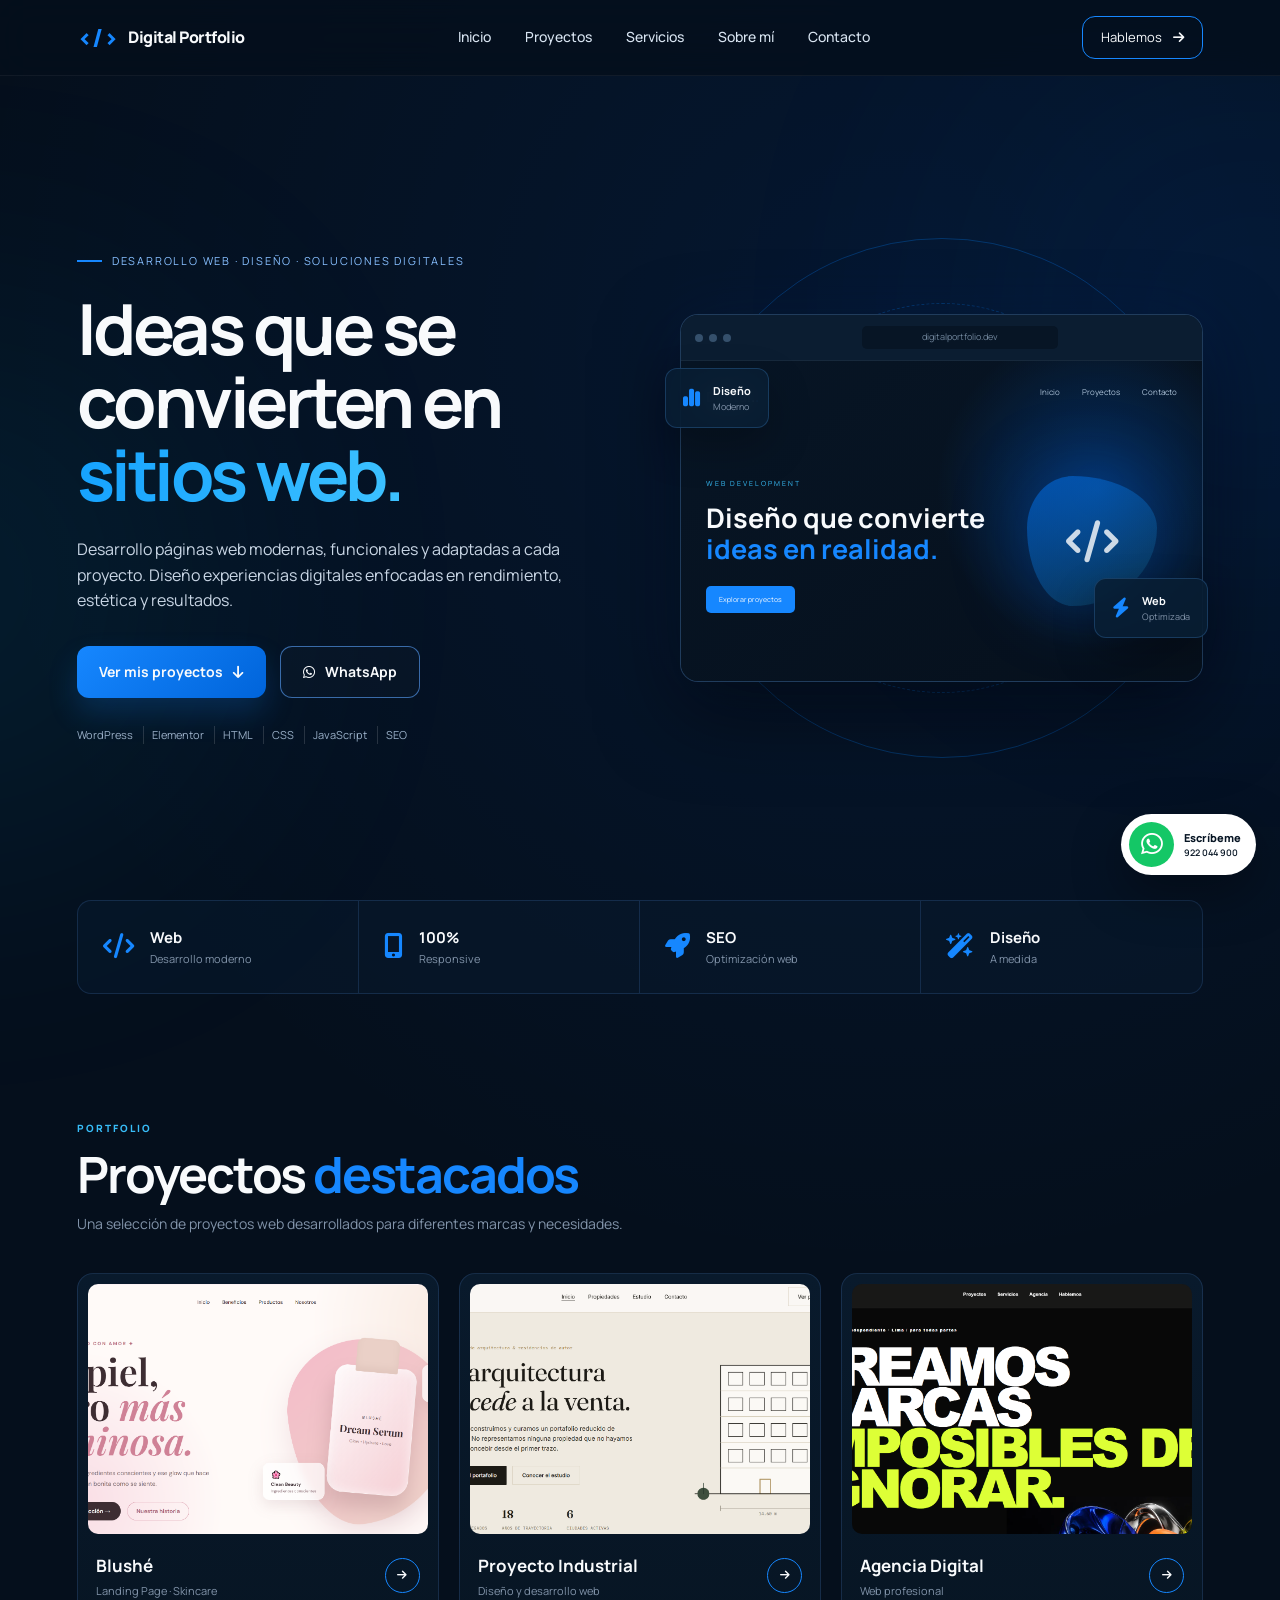
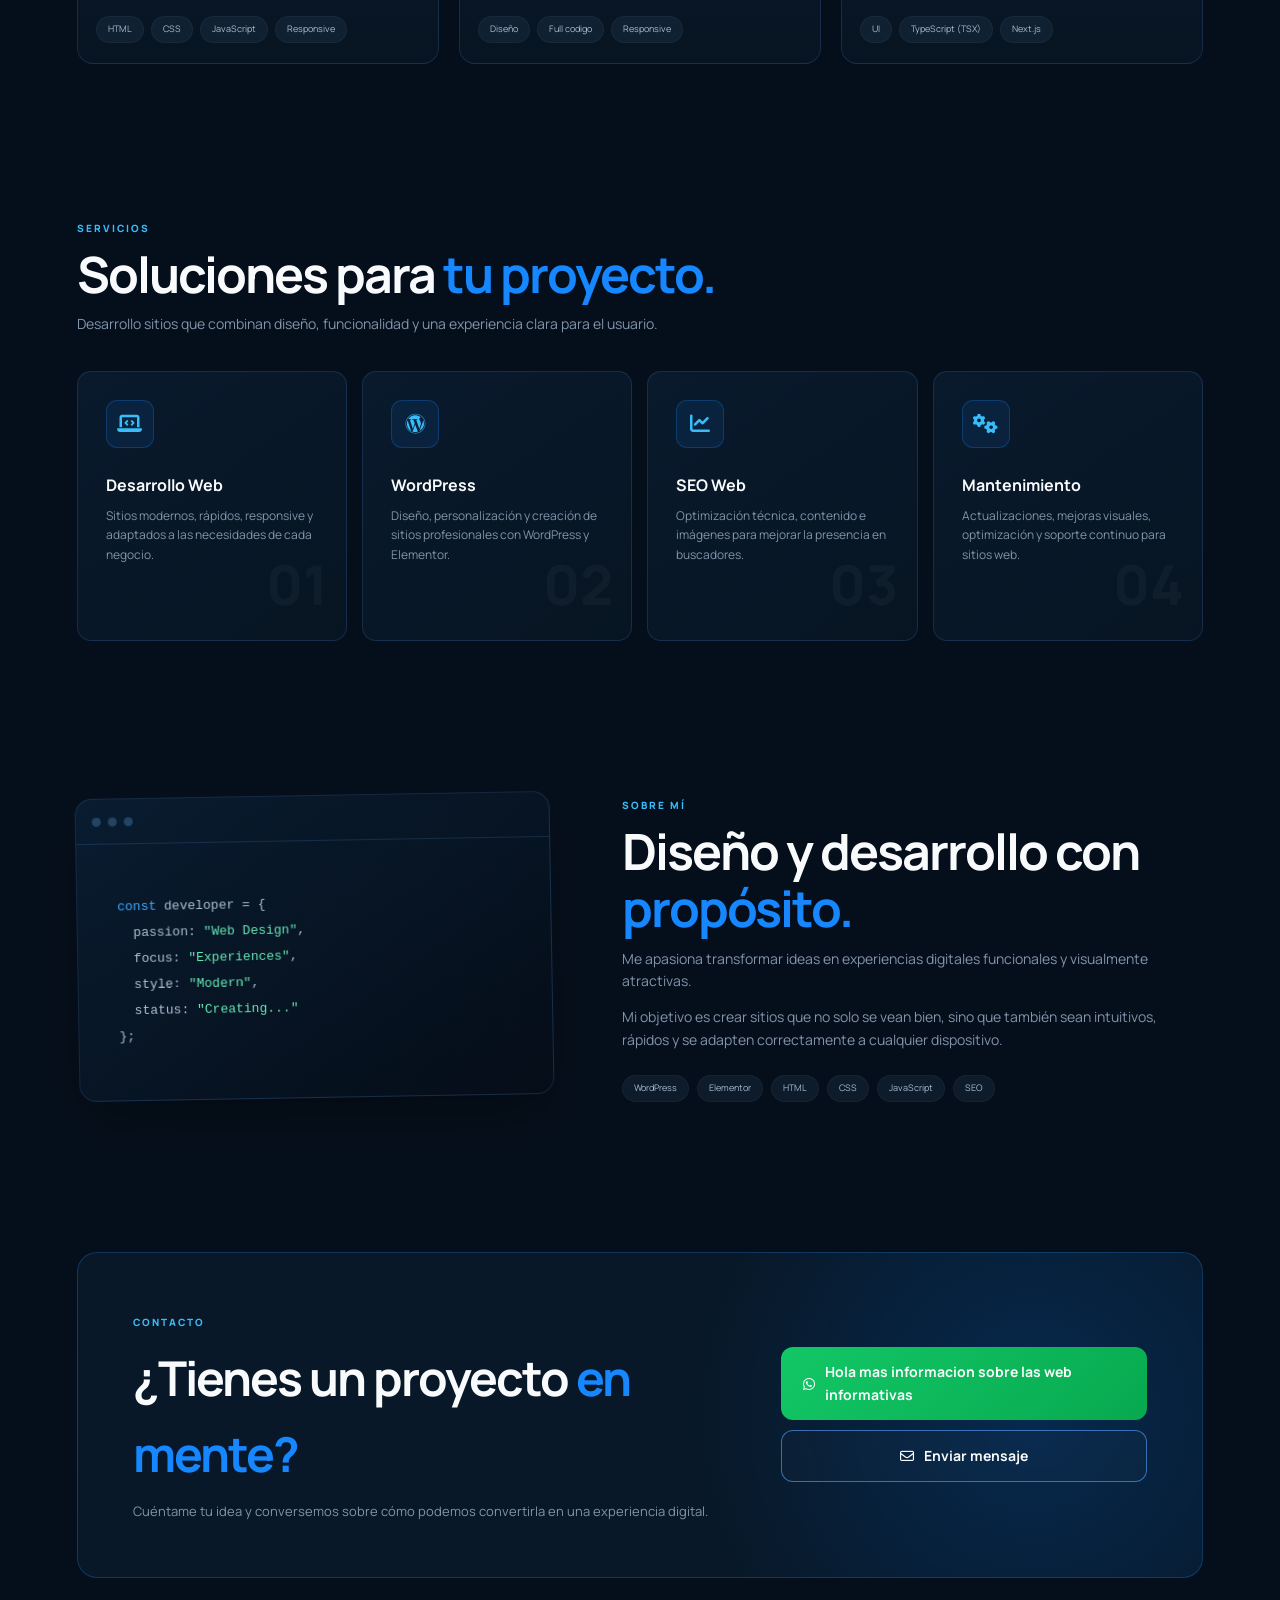
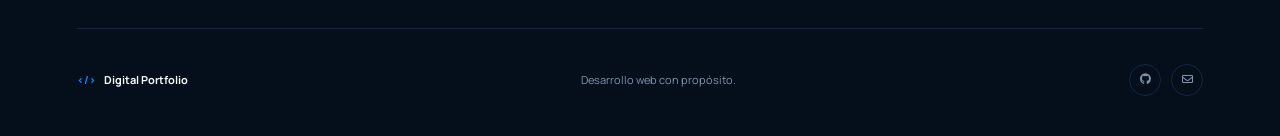
<file: index.html>
<!DOCTYPE html>
<html lang="es">
<head>
    <meta charset="UTF-8">
    <meta name="viewport" content="width=device-width, initial-scale=1.0">

    <title>Digital Portfolio | Desarrollo Web</title>

    <link rel="preconnect" href="https://fonts.googleapis.com">
    <link rel="preconnect" href="https://fonts.gstatic.com" crossorigin>
    <link href="https://fonts.googleapis.com/css2?family=Manrope:wght@400;500;600;700;800&display=swap" rel="stylesheet">
    <link rel="stylesheet" href="style.css">
    <link
        rel="stylesheet"
        href="https://cdnjs.cloudflare.com/ajax/libs/font-awesome/6.6.0/css/all.min.css"
    >

    <link rel="stylesheet" href="style.css">
</head>

<body>

 
    <div class="background-glow glow-one"></div>
    <div class="background-glow glow-two"></div>

  
    <header class="header">

        <a href="#inicio" class="logo">
            <span>&lt;/&gt;</span>
            Digital Portfolio
        </a>

        <nav class="nav">
            <a href="#inicio">Inicio</a>
            <a href="#proyectos">Proyectos</a>
            <a href="#servicios">Servicios</a>
            <a href="#sobre-mi">Sobre mí</a>
            <a href="#contacto">Contacto</a>
        </nav>

        <a
            href="https://wa.me/51922044900?text=Hola%2C%20vi%20tu%20Digital%20Portfolio%20y%20quisiera%20informaci%C3%B3n%20sobre%20una%20p%C3%A1gina%20web."
            target="_blank"
            class="header-button"
        >
            Hablemos
            <i class="fa-solid fa-arrow-right"></i>
        </a>

    </header>


    <main>

        <section class="hero" id="inicio">

            <div class="hero-content">

                <div class="mini-title">
                    <span></span>
                    DESARROLLO WEB · DISEÑO · SOLUCIONES DIGITALES
                </div>

                <h1>
                    Ideas que se convierten en
                    <span>sitios web.</span>
                </h1>

                <p class="hero-description">
                    Desarrollo páginas web modernas, funcionales y adaptadas
                    a cada proyecto. Diseño experiencias digitales enfocadas
                    en rendimiento, estética y resultados.
                </p>

                <div class="hero-buttons">

                    <a href="#proyectos" class="button-primary">
                        Ver mis proyectos
                        <i class="fa-solid fa-arrow-down"></i>
                    </a>

                    <a
                        href="https://wa.me/51922044900?text=Hola%2C%20vi%20tu%20Digital%20Portfolio%20y%20quisiera%20informaci%C3%B3n%20sobre%20una%20p%C3%A1gina%20web."
                        target="_blank"
                        class="button-secondary"
                    >
                        <i class="fa-brands fa-whatsapp"></i>
                        WhatsApp
                    </a>

                </div>

                <div class="technologies">
                    <span>WordPress</span>
                    <span>Elementor</span>
                    <span>HTML</span>
                    <span>CSS</span>
                    <span>JavaScript</span>
                    <span>SEO</span>
                </div>

            </div>


            <div class="hero-visual">

                <div class="circle circle-one"></div>
                <div class="circle circle-two"></div>

                <div class="browser floating">

                    <div class="browser-top">
                        <div class="browser-dots">
                            <span></span>
                            <span></span>
                            <span></span>
                        </div>

                        <div class="browser-url">
                            digitalportfolio.dev
                        </div>
                    </div>

                    <div class="browser-content">

                        <div class="fake-menu">
                            <strong>Digital.</strong>

                            <div>
                                <span>Inicio</span>
                                <span>Proyectos</span>
                                <span>Contacto</span>
                            </div>
                        </div>

                        <div class="fake-hero">

                            <div>
                                <small>WEB DEVELOPMENT</small>
                                <h3>
                                    Diseño que convierte
                                    <span>ideas en realidad.</span>
                                </h3>

                                <div class="fake-button">
                                    Explorar proyectos
                                </div>
                            </div>

                            <div class="fake-shape">
                                <i class="fa-solid fa-code"></i>
                            </div>

                        </div>

                    </div>

                </div>


                <div class="floating-card card-one">
                    <i class="fa-solid fa-chart-simple"></i>
                    <div>
                        <strong>Diseño</strong>
                        <span>Moderno</span>
                    </div>
                </div>


                <div class="floating-card card-two">
                    <i class="fa-solid fa-bolt"></i>
                    <div>
                        <strong>Web</strong>
                        <span>Optimizada</span>
                    </div>
                </div>

            </div>

        </section>


        <section class="stats">

            <div class="stat">
                <i class="fa-solid fa-code"></i>
                <div>
                    <strong>Web</strong>
                    <span>Desarrollo moderno</span>
                </div>
            </div>

            <div class="stat">
                <i class="fa-solid fa-mobile-screen-button"></i>
                <div>
                    <strong>100%</strong>
                    <span>Responsive</span>
                </div>
            </div>

            <div class="stat">
                <i class="fa-solid fa-rocket"></i>
                <div>
                    <strong>SEO</strong>
                    <span>Optimización web</span>
                </div>
            </div>

            <div class="stat">
                <i class="fa-solid fa-wand-magic-sparkles"></i>
                <div>
                    <strong>Diseño</strong>
                    <span>A medida</span>
                </div>
            </div>

        </section>


        <section class="section" id="proyectos">

            <div class="section-header">

                <div>
                    <span class="section-label">PORTFOLIO</span>

                    <h2>
                        Proyectos
                        <span>destacados</span>
                    </h2>

                    <p>
                        Una selección de proyectos web desarrollados
                        para diferentes marcas y necesidades.
                    </p>
                </div>

            </div>


            <div class="projects-grid">

               <article class="project-card">

    <div class="project-image">

        <img
            src="img/blushe.png"
            alt="Diseño de landing page para Blushé"
        >

        <div class="project-overlay">
            <a href="https://alexandraa10.github.io/blushe/" target="_blank">
                Ver proyecto
                <i class="fa-solid fa-arrow-up-right-from-square"></i>
            </a>
        </div>

    </div>

    <div class="project-info">

        <div class="project-heading">

            <div>
                <h3>Blushé</h3>
                <p>Landing Page · Skincare</p>
            </div>

            <a href="#" class="project-arrow">
                <i class="fa-solid fa-arrow-right"></i>
            </a>

        </div>

        <div class="tags">
            <span>HTML</span>
            <span>CSS</span>
            <span>JavaScript</span>
            <span>Responsive</span>
        </div>

    </div>

</article>


                <article class="project-card">

                    <div class="project-image">

                        <img
                            src="img/atrio.png"
                            alt="Proyecto de página web para estudio de arquitectura y propiedades"
                        >

                        <div class="project-overlay">
                            <a href="https://alexandraa10.github.io/atrio/index.html" target="_blank">
                                Ver proyecto
                                <i class="fa-solid fa-arrow-up-right-from-square"></i>
                            </a>
                        </div>

                    </div>

                    <div class="project-info">

                        <div class="project-heading">
                            <div>
                                <h3>Proyecto Industrial</h3>
                                <p>Diseño y desarrollo web</p>
                            </div>

                            <a href="#" class="project-arrow">
                                <i class="fa-solid fa-arrow-right"></i>
                            </a>
                        </div>

                        <div class="tags">
                            <span>Diseño</span>
                            <span>Full codigo</span>
                            <span>Responsive</span>
                        </div>

                    </div>

                </article>


                <article class="project-card">

                    <div class="project-image">

                        <img
                            src="img/kova.png"
                            alt="Proyecto para agencia digital"
                        >

                        <div class="project-overlay">
                            <a href="https://kova-agencia-digital.vercel.app/" target="_blank">
                                Ver proyecto
                                <i class="fa-solid fa-arrow-up-right-from-square"></i>
                            </a>
                        </div>

                    </div>

                    <div class="project-info">

                        <div class="project-heading">

                            <div>
                                <h3>Agencia Digital</h3>
                                <p>Web profesional</p>
                            </div>

                            <a href="#" class="project-arrow">
                                <i class="fa-solid fa-arrow-right"></i>
                            </a>

                        </div>

                        <div class="tags">
                            <span>UI</span>
                            <span>TypeScript (TSX)</span>
                            <span>Next.js</span>
                        </div>

                    </div>

                </article>

            </div>

        </section>


        <section class="section" id="servicios">

            <span class="section-label">SERVICIOS</span>

            <h2>
                Soluciones para
                <span>tu proyecto.</span>
            </h2>

            <p class="services-intro">
                Desarrollo sitios que combinan diseño, funcionalidad
                y una experiencia clara para el usuario.
            </p>


            <div class="services-grid">

                <div class="service-card">

                    <div class="service-icon">
                        <i class="fa-solid fa-laptop-code"></i>
                    </div>

                    <h3>Desarrollo Web</h3>

                    <p>
                        Sitios modernos, rápidos, responsive y adaptados
                        a las necesidades de cada negocio.
                    </p>

                    <span class="number">01</span>

                </div>


                <div class="service-card">

                    <div class="service-icon">
                        <i class="fa-brands fa-wordpress"></i>
                    </div>

                    <h3>WordPress</h3>

                    <p>
                        Diseño, personalización y creación de sitios
                        profesionales con WordPress y Elementor.
                    </p>

                    <span class="number">02</span>

                </div>


                <div class="service-card">

                    <div class="service-icon">
                        <i class="fa-solid fa-chart-line"></i>
                    </div>

                    <h3>SEO Web</h3>

                    <p>
                        Optimización técnica, contenido e imágenes
                        para mejorar la presencia en buscadores.
                    </p>

                    <span class="number">03</span>

                </div>


                <div class="service-card">

                    <div class="service-icon">
                        <i class="fa-solid fa-gears"></i>
                    </div>

                    <h3>Mantenimiento</h3>

                    <p>
                        Actualizaciones, mejoras visuales, optimización
                        y soporte continuo para sitios web.
                    </p>

                    <span class="number">04</span>

                </div>

            </div>

        </section>


        <section class="about section" id="sobre-mi">

            <div class="about-visual">

                <div class="code-window">

                    <div class="code-top">
                        <span></span>
                        <span></span>
                        <span></span>
                    </div>

                    <pre>
<span class="code-blue">const</span> developer = {
  passion: <span class="code-green">"Web Design"</span>,
  focus: <span class="code-green">"Experiences"</span>,
  style: <span class="code-green">"Modern"</span>,
  status: <span class="code-green">"Creating..."</span>
};</pre>

                </div>

            </div>


            <div class="about-content">

                <span class="section-label">SOBRE MÍ</span>

                <h2>
                    Diseño y desarrollo con
                    <span>propósito.</span>
                </h2>

                <p>
                    Me apasiona transformar ideas en experiencias digitales
                    funcionales y visualmente atractivas.
                </p>

                <p>
                    Mi objetivo es crear sitios que no solo se vean bien,
                    sino que también sean intuitivos, rápidos y se adapten
                    correctamente a cualquier dispositivo.
                </p>

                <div class="about-tags">
                    <span>WordPress</span>
                    <span>Elementor</span>
                    <span>HTML</span>
                    <span>CSS</span>
                    <span>JavaScript</span>
                    <span>SEO</span>
                </div>

            </div>

        </section>


        <section class="contact" id="contacto">

            <div>

                <span class="section-label">CONTACTO</span>

                <h2>
                    ¿Tienes un proyecto
                    <span>en mente?</span>
                </h2>

                <p>
                    Cuéntame tu idea y conversemos sobre cómo podemos
                    convertirla en una experiencia digital.
                </p>

            </div>


            <div class="contact-buttons">

                <a
                    href="https://wa.me/51922044900?text=Hola%2C%20vi%20tu%20Digital%20Portfolio%20y%20quisiera%20informaci%C3%B3n%20sobre%20una%20p%C3%A1gina%20web."
                    target="_blank"
                    class="button-whatsapp"
                >
                    <i class="fa-brands fa-whatsapp"></i>
                    Hola mas informacion sobre las web informativas
                </a>

                <a href="lbalexa2@gmail.com" class="button-secondary">
                    <i class="fa-regular fa-envelope"></i>
                    Enviar mensaje
                </a>

            </div>

        </section>

    </main>


    <footer class="footer">

        <div class="footer-logo">
            <span>&lt;/&gt;</span>
            Digital Portfolio
        </div>

        <p>
            Desarrollo web con propósito.
        </p>

        <div class="socials">
            <a href="https://github.com/alexandraa10"><i class="fa-brands fa-github"></i></a>
            <a href="lbalexa2@gmail.com">
                <i class="fa-regular fa-envelope"></i>
            </a>
        </div>

    </footer>


    <a
        href="https://wa.me/51922044900?text=Hola%2C%20vi%20tu%20Digital%20Portfolio%20y%20quisiera%20informaci%C3%B3n%20sobre%20una%20p%C3%A1gina%20web."
        target="_blank"
        class="whatsapp-floating"
        aria-label="Contactar por WhatsApp"
    >
        <i class="fa-brands fa-whatsapp"></i>

        <span>
            Escríbeme
            <small>922 044 900</small>
        </span>
    </a>

</body>
</html>
</file>
<file: style.css>
:root {
    --background: #050f1c;
    --background-2: #071829;
    --card: #0a1b2e;
    --card-light: #0d2239;

    --blue: #1687ff;
    --blue-light: #38bdf8;
    --blue-dark: #006ce0;

    --white: #f8fafc;
    --text: #c9d6e5;
    --muted: #8294aa;

    --border: rgba(101, 163, 255, 0.16);

    --shadow:
        0 25px 60px rgba(0, 0, 0, 0.35);

    --transition: 0.35s ease;
}


* {
    margin: 0;
    padding: 0;
    box-sizing: border-box;
}

html {
    scroll-behavior: smooth;
}

body {
    font-family: "Manrope", sans-serif;

    background:
        radial-gradient(
            circle at 70% 10%,
            rgba(0, 106, 255, 0.09),
            transparent 30%
        ),
        var(--background);

    color: var(--white);

    overflow-x: hidden;

    line-height: 1.6;
}

a {
    text-decoration: none;
    color: inherit;
}

img {
    width: 100%;
    display: block;
}


::-webkit-scrollbar {
    width: 8px;
}

::-webkit-scrollbar-track {
    background: #050f1c;
}

::-webkit-scrollbar-thumb {
    background: var(--blue-dark);
    border-radius: 20px;
}


.background-glow {
    position: fixed;

    width: 450px;
    height: 450px;

    border-radius: 50%;

    filter: blur(150px);

    z-index: -2;

    opacity: 0.13;

    pointer-events: none;
}

.glow-one {
    background: #006eff;

    right: -200px;
    top: 100px;

    animation: glowMove 10s ease-in-out infinite alternate;
}

.glow-two {
    background: #00b7ff;

    left: -280px;
    bottom: 10%;

    animation: glowMoveTwo 12s ease-in-out infinite alternate;
}


.header {
    width: 100%;

    min-height: 76px;

    padding: 0 6%;

    display: flex;
    justify-content: space-between;
    align-items: center;

    position: sticky;
    top: 0;

    z-index: 100;

    background: rgba(5, 15, 28, 0.78);

    backdrop-filter: blur(18px);
    -webkit-backdrop-filter: blur(18px);

    border-bottom: 1px solid rgba(255, 255, 255, 0.05);
}


.logo {
    display: flex;
    align-items: center;
    gap: 10px;

    font-weight: 800;

    letter-spacing: -0.5px;
}

.logo span {
    color: var(--blue);
    font-size: 25px;
}


.nav {
    display: flex;
    gap: 34px;
}

.nav a {
    color: #d8e4f1;

    font-size: 14px;
    font-weight: 500;

    position: relative;

    transition: var(--transition);
}

.nav a::after {
    content: "";

    position: absolute;

    width: 0;
    height: 2px;

    left: 0;
    bottom: -8px;

    border-radius: 5px;

    background: var(--blue);

    transition: var(--transition);
}

.nav a:hover {
    color: var(--blue-light);
}

.nav a:hover::after {
    width: 100%;
}


.header-button {
    border: 1px solid var(--blue);

    border-radius: 13px;

    padding: 10px 18px;

    font-size: 13px;

    transition: var(--transition);
}

.header-button i {
    margin-left: 8px;
}

.header-button:hover {
    background: var(--blue);

    box-shadow:
        0 0 25px rgba(22, 135, 255, 0.35);

    transform: translateY(-2px);
}


.hero {
    width: 88%;
    max-width: 1400px;

    min-height: calc(100vh - 76px);

    margin: auto;

    display: grid;
    grid-template-columns: 1fr 1fr;
    align-items: center;

    gap: 80px;

    padding: 80px 0 60px;
}


.hero-content {
    animation: fadeLeft 1s ease forwards;
}


.mini-title {
    display: flex;
    align-items: center;

    gap: 10px;

    margin-bottom: 22px;

    color: #87bfff;

    font-size: 11px;

    letter-spacing: 1.8px;
}

.mini-title span {
    width: 25px;
    height: 2px;

    background: var(--blue);

    display: inline-block;
}


.hero h1 {
    max-width: 650px;

    font-size: clamp(45px, 5.5vw, 78px);

    line-height: 1.04;

    letter-spacing: -3.5px;

    margin-bottom: 26px;
}

.hero h1 span {
    display: block;

    background:
        linear-gradient(
            90deg,
            #16a3ff,
            #54d4ff
        );

    background-clip: text;
    -webkit-background-clip: text;

    color: transparent;
}


.hero-description {
    max-width: 580px;

    color: var(--text);

    font-size: 16px;

    margin-bottom: 32px;
}


.hero-buttons {
    display: flex;
    flex-wrap: wrap;

    gap: 14px;

    margin-bottom: 28px;
}


.button-primary,
.button-secondary,
.button-whatsapp {
    display: inline-flex;

    align-items: center;
    justify-content: center;

    gap: 10px;

    padding: 14px 22px;

    border-radius: 12px;

    font-size: 14px;
    font-weight: 700;

    transition: var(--transition);
}


.button-primary {
    background:
        linear-gradient(
            135deg,
            #1687ff,
            #0064da
        );

    box-shadow:
        0 15px 30px rgba(22, 135, 255, 0.20);
}

.button-primary:hover {
    transform: translateY(-4px);

    box-shadow:
        0 20px 40px rgba(22, 135, 255, 0.35);
}


.button-secondary {
    border: 1px solid rgba(90, 164, 255, 0.6);

    background: rgba(255, 255, 255, 0.015);
}

.button-secondary:hover {
    border-color: var(--blue-light);

    background: rgba(22, 135, 255, 0.08);

    transform: translateY(-4px);
}


.technologies {
    display: flex;
    flex-wrap: wrap;

    gap: 8px;
}

.technologies span {
    font-size: 11px;

    color: #9ab0c8;

    padding-right: 10px;

    border-right: 1px solid rgba(255, 255, 255, 0.14);
}

.technologies span:last-child {
    border: none;
}


.hero-visual {
    position: relative;

    display: flex;
    justify-content: center;
    align-items: center;

    min-height: 500px;

    animation: fadeRight 1s ease forwards;
}


.browser {
    width: 100%;
    max-width: 570px;

    border-radius: 18px;

    overflow: hidden;

    position: relative;

    z-index: 4;

    border: 1px solid rgba(109, 174, 255, 0.25);

    background: #071525;

    box-shadow:
        0 30px 80px rgba(0, 0, 0, 0.5),
        0 0 70px rgba(0, 112, 255, 0.08);
}


.browser-top {
    height: 46px;

    padding: 0 14px;

    display: flex;
    align-items: center;

    background: #0b1d31;

    border-bottom: 1px solid rgba(255, 255, 255, 0.05);
}


.browser-dots {
    display: flex;
    gap: 6px;
}

.browser-dots span {
    width: 8px;
    height: 8px;

    background: #35506c;

    border-radius: 50%;
}


.browser-url {
    margin: auto;

    color: #71869c;

    font-size: 9px;

    background: #071525;

    border-radius: 5px;

    padding: 4px 60px;
}


.browser-content {
    min-height: 320px;

    padding: 25px;

    background:
        radial-gradient(
            circle at 80% 40%,
            rgba(0, 114, 255, 0.3),
            transparent 35%
        ),
        linear-gradient(
            145deg,
            #071525,
            #06101c
        );
}


.fake-menu {
    display: flex;
    justify-content: space-between;

    font-size: 8px;

    color: #aec4da;

    margin-bottom: 60px;
}

.fake-menu strong {
    color: white;

    font-size: 14px;
}

.fake-menu strong::after {
    content: ".";

    color: var(--blue);
}

.fake-menu div {
    display: flex;
    gap: 22px;
}


.fake-hero {
    display: grid;
    grid-template-columns: 1fr 150px;

    align-items: center;

    gap: 30px;
}

.fake-hero small {
    color: var(--blue-light);

    letter-spacing: 2px;

    font-size: 7px;
}

.fake-hero h3 {
    font-size: 27px;

    line-height: 1.15;

    margin: 8px 0 20px;
}

.fake-hero h3 span {
    color: var(--blue);
}

.fake-button {
    display: inline-block;

    padding: 8px 13px;

    background: var(--blue);

    border-radius: 5px;

    font-size: 7px;
}


.fake-shape {
    width: 130px;
    height: 130px;

    display: grid;
    place-items: center;

    border-radius: 35% 65% 65% 35% / 40% 40% 60% 60%;

    background:
        linear-gradient(
            145deg,
            rgba(0, 119, 255, 0.55),
            rgba(45, 212, 255, 0.13)
        );

    box-shadow:
        0 0 80px rgba(0, 106, 255, 0.25);

    animation: morph 7s ease-in-out infinite;
}

.fake-shape i {
    font-size: 42px;

    color: rgba(255, 255, 255, 0.8);
}


.circle {
    position: absolute;

    border: 1px solid rgba(0, 132, 255, 0.28);

    border-radius: 50%;

    z-index: 1;
}

.circle-one {
    width: 520px;
    height: 520px;

    animation: rotate 18s linear infinite;
}

.circle-two {
    width: 390px;
    height: 390px;

    border-style: dashed;

    animation: rotateReverse 22s linear infinite;
}


.floating-card {
    position: absolute;

    z-index: 5;

    display: flex;
    align-items: center;

    gap: 12px;

    padding: 13px 17px;

    border-radius: 12px;

    background:
        rgba(8, 30, 52, 0.88);

    backdrop-filter: blur(15px);

    border: 1px solid rgba(85, 168, 255, 0.22);

    box-shadow:
        0 18px 40px rgba(0, 0, 0, 0.25);
}

.floating-card i {
    color: var(--blue);

    font-size: 20px;
}

.floating-card strong,
.floating-card span {
    display: block;
}

.floating-card strong {
    font-size: 11px;
}

.floating-card span {
    color: var(--muted);

    font-size: 9px;
}

.card-one {
    left: -15px;
    top: 120px;

    animation: floatingCard 4s ease-in-out infinite;
}

.card-two {
    right: -5px;
    bottom: 110px;

    animation:
        floatingCard 4.7s ease-in-out infinite;
}


.stats {
    width: 88%;
    max-width: 1400px;

    margin: auto;

    display: grid;

    grid-template-columns:
        repeat(4, 1fr);

    border: 1px solid var(--border);

    border-radius: 14px;

    background:
        rgba(9, 27, 46, 0.55);

    overflow: hidden;
}

.stat {
    padding: 25px;

    display: flex;
    align-items: center;

    gap: 16px;

    border-right:
        1px solid var(--border);

    transition: var(--transition);
}

.stat:last-child {
    border-right: none;
}

.stat:hover {
    background:
        rgba(22, 135, 255, 0.06);
}

.stat i {
    color: var(--blue);

    font-size: 25px;
}

.stat strong,
.stat span {
    display: block;
}

.stat strong {
    font-size: 15px;
}

.stat span {
    color: var(--muted);

    font-size: 11px;
}


.section {
    width: 88%;
    max-width: 1400px;

    margin: auto;

    padding: 120px 0 30px;
}


.section-label {
    display: inline-block;

    margin-bottom: 10px;

    color: var(--blue-light);

    font-size: 10px;

    font-weight: 800;

    letter-spacing: 2px;
}


.section h2 {
    font-size: clamp(32px, 4vw, 50px);

    letter-spacing: -2px;

    line-height: 1.15;

    margin-bottom: 10px;
}

.section h2 span {
    color: var(--blue);
}


.section-header {
    display: flex;
    justify-content: space-between;
    align-items: end;

    margin-bottom: 38px;
}

.section-header p,
.services-intro {
    max-width: 620px;

    color: var(--muted);

    font-size: 14px;
}


.projects-grid {
    display: grid;

    grid-template-columns:
        repeat(3, 1fr);

    gap: 20px;
}


.project-card {
    overflow: hidden;

    border: 1px solid var(--border);

    border-radius: 16px;

    background:
        linear-gradient(
            180deg,
            #091a2c,
            #071523
        );

    transition: var(--transition);
}

.project-card:hover {
    transform: translateY(-8px);

    border-color:
        rgba(39, 143, 255, 0.55);

    box-shadow:
        0 25px 55px rgba(0, 0, 0, 0.35),
        0 0 30px rgba(0, 112, 255, 0.08);
}


.project-image {
    height: 250px;

    margin: 10px;

    overflow: hidden;

    position: relative;

    border-radius: 10px;
}

.project-image img {
    width: 100%;
    height: 100%;

    object-fit: cover;

    transition: 0.6s ease;
}

.project-card:hover .project-image img {
    transform: scale(1.07);
}


.project-overlay {
    position: absolute;

    inset: 0;

    display: flex;
    align-items: center;
    justify-content: center;

    opacity: 0;

    transition: var(--transition);

    background:
        linear-gradient(
            rgba(3, 13, 23, 0.15),
            rgba(3, 13, 23, 0.88)
        );
}

.project-overlay a {
    background: var(--blue);

    padding: 10px 15px;

    border-radius: 8px;

    font-size: 11px;

    font-weight: 700;

    transform: translateY(15px);

    transition: var(--transition);
}

.project-card:hover .project-overlay {
    opacity: 1;
}

.project-card:hover .project-overlay a {
    transform: translateY(0);
}


.project-info {
    padding:
        8px 18px 20px;
}


.project-heading {
    display: flex;
    align-items: center;
    justify-content: space-between;

    gap: 20px;
}

.project-heading h3 {
    font-size: 17px;

    margin-bottom: 2px;
}

.project-heading p {
    color: var(--muted);

    font-size: 11px;
}


.project-arrow {
    width: 35px;
    height: 35px;

    display: grid;
    place-items: center;

    flex-shrink: 0;

    border-radius: 50%;

    border: 1px solid var(--blue);

    font-size: 11px;

    transition: var(--transition);
}

.project-arrow:hover {
    background: var(--blue);

    transform: rotate(-45deg);
}


.tags {
    margin-top: 17px;

    display: flex;
    flex-wrap: wrap;

    gap: 7px;
}

.tags span,
.about-tags span {
    padding: 5px 11px;

    border-radius: 100px;

    color: #a8bdd2;

    background: rgba(72, 113, 158, 0.12);

    font-size: 9px;

    border:
        1px solid rgba(255, 255, 255, 0.04);
}


.services-intro {
    margin-bottom: 35px;
}


.services-grid {
    display: grid;

    grid-template-columns:
        repeat(4, 1fr);

    gap: 15px;
}


.service-card {
    min-height: 270px;

    padding: 28px;

    position: relative;

    overflow: hidden;

    border: 1px solid var(--border);

    border-radius: 14px;

    background:
        linear-gradient(
            145deg,
            #091a2d,
            #071522
        );

    transition: var(--transition);
}

.service-card::before {
    content: "";

    position: absolute;

    width: 130px;
    height: 130px;

    right: -70px;
    top: -70px;

    background: var(--blue);

    filter: blur(70px);

    opacity: 0;

    transition: var(--transition);
}

.service-card:hover {
    transform: translateY(-7px);

    border-color:
        rgba(44, 146, 255, 0.5);
}

.service-card:hover::before {
    opacity: 0.23;
}


.service-icon {
    width: 48px;
    height: 48px;

    display: grid;
    place-items: center;

    margin-bottom: 25px;

    border-radius: 11px;

    color: var(--blue-light);

    background:
        rgba(22, 135, 255, 0.09);

    border:
        1px solid rgba(22, 135, 255, 0.25);

    font-size: 20px;
}

.service-card h3 {
    margin-bottom: 8px;

    font-size: 16px;
}

.service-card p {
    color: var(--muted);

    font-size: 12px;
}

.service-card .number {
    position: absolute;

    right: 18px;
    bottom: 12px;

    color:
        rgba(255, 255, 255, 0.035);

    font-size: 55px;
    font-weight: 800;
}


.about {
    display: grid;

    grid-template-columns: 0.9fr 1.1fr;

    align-items: center;

    gap: 70px;
}


.code-window {
    overflow: hidden;

    border: 1px solid var(--border);

    border-radius: 17px;

    background:
        linear-gradient(
            145deg,
            #091c30,
            #050d18
        );

    box-shadow: var(--shadow);

    transform: rotate(-1deg);

    transition: var(--transition);
}

.code-window:hover {
    transform:
        rotate(0deg)
        translateY(-5px);
}


.code-top {
    height: 45px;

    padding: 0 16px;

    display: flex;
    align-items: center;

    gap: 7px;

    border-bottom:
        1px solid var(--border);
}

.code-top span {
    width: 9px;
    height: 9px;

    border-radius: 50%;

    background: #234463;
}

.code-window pre {
    padding: 50px 40px;

    color: #aec1d4;

    font-family:
        Consolas,
        monospace;

    font-size: 13px;

    line-height: 2;
}

.code-blue {
    color: #42a8ff;
}

.code-green {
    color: #67e8b5;
}


.about-content p {
    color: var(--muted);

    font-size: 14px;

    margin-bottom: 14px;
}

.about-tags {
    display: flex;
    flex-wrap: wrap;

    gap: 8px;

    margin-top: 24px;
}


.contact {
    width: 88%;
    max-width: 1400px;

    margin:
        120px auto 50px;

    padding: 55px;

    border-radius: 20px;

    border: 1px solid
        rgba(42, 142, 255, 0.25);

    background:
        radial-gradient(
            circle at 85% 50%,
            rgba(0, 119, 255, 0.18),
            transparent 35%
        ),
        #081828;

    display: flex;

    justify-content: space-between;
    align-items: center;

    gap: 40px;

    position: relative;

    overflow: hidden;
}

.contact h2 {
    font-size:
        clamp(30px, 4vw, 48px);

    letter-spacing: -2px;
}

.contact h2 span {
    color: var(--blue);
}

.contact p {
    color: var(--muted);

    max-width: 600px;

    margin-top: 8px;

    font-size: 13px;
}

.contact-buttons {
    display: flex;

    flex-direction: column;

    min-width: 230px;

    gap: 10px;
}


.button-whatsapp {
    background:
        linear-gradient(
            135deg,
            #12c766,
            #08a94f
        );
}

.button-whatsapp:hover {
    transform: translateY(-3px);

    box-shadow:
        0 15px 35px
        rgba(17, 199, 102, 0.22);
}


.footer {
    width: 88%;
    max-width: 1400px;

    margin: auto;

    padding: 35px 0 40px;

    border-top:
        1px solid var(--border);

    display: flex;
    align-items: center;
    justify-content: space-between;

    color: var(--muted);

    font-size: 11px;
}

.footer-logo {
    color: var(--white);

    font-weight: 700;
}

.footer-logo span {
    color: var(--blue);

    margin-right: 6px;
}

.socials {
    display: flex;

    gap: 10px;
}

.socials a {
    width: 32px;
    height: 32px;

    display: grid;
    place-items: center;

    border-radius: 50%;

    border:
        1px solid var(--border);

    transition: var(--transition);
}

.socials a:hover {
    color: white;

    background: var(--blue);

    border-color: var(--blue);

    transform: translateY(-3px);
}


.whatsapp-floating {
    position: fixed;

    right: 24px;
    bottom: 25px;

    z-index: 200;

    display: flex;
    align-items: center;

    gap: 10px;

    padding: 8px 15px 8px 8px;

    border-radius: 50px;

    background: #ffffff;

    color: #071524;

    box-shadow:
        0 18px 50px rgba(0, 0, 0, 0.35);

    animation:
        whatsappPulse 2.5s infinite;
}

.whatsapp-floating > i {
    width: 45px;
    height: 45px;

    display: grid;
    place-items: center;

    border-radius: 50%;

    background: #14c766;

    color: white;

    font-size: 25px;
}

.whatsapp-floating span {
    font-size: 11px;

    font-weight: 800;
}

.whatsapp-floating small {
    display: block;

    font-size: 9px;

    font-weight: 600;
}


.floating {
    animation:
        floatingBrowser 5s
        ease-in-out infinite;
}


@keyframes fadeLeft {

    from {
        opacity: 0;

        transform:
            translateX(-40px);
    }

    to {
        opacity: 1;

        transform:
            translateX(0);
    }

}


@keyframes fadeRight {

    from {
        opacity: 0;

        transform:
            translateX(40px);
    }

    to {
        opacity: 1;

        transform:
            translateX(0);
    }

}


@keyframes floatingBrowser {

    0%,
    100% {
        transform:
            translateY(0)
            perspective(1000px)
            rotateY(-3deg);
    }

    50% {
        transform:
            translateY(-14px)
            perspective(1000px)
            rotateY(2deg);
    }

}


@keyframes floatingCard {

    0%,
    100% {
        transform:
            translateY(0);
    }

    50% {
        transform:
            translateY(-12px);
    }

}


@keyframes rotate {

    from {
        transform: rotate(0deg);
    }

    to {
        transform: rotate(360deg);
    }

}


@keyframes rotateReverse {

    from {
        transform: rotate(360deg);
    }

    to {
        transform: rotate(0deg);
    }

}


@keyframes morph {

    0%,
    100% {
        border-radius:
            35% 65% 65% 35% /
            40% 40% 60% 60%;
    }

    50% {
        border-radius:
            60% 40% 35% 65% /
            55% 65% 35% 45%;
    }

}


@keyframes glowMove {

    from {
        transform:
            translate(0, 0);
    }

    to {
        transform:
            translate(-120px, 80px);
    }

}


@keyframes glowMoveTwo {

    from {
        transform:
            translate(0, 0);
    }

    to {
        transform:
            translate(100px, -100px);
    }

}


@keyframes whatsappPulse {

    0%,
    100% {
        box-shadow:
            0 15px 40px
            rgba(0, 0, 0, 0.32);
    }

    50% {
        box-shadow:
            0 15px 45px
            rgba(20, 199, 102, 0.30);
    }

}


@media (max-width: 1050px) {

    .nav {
        gap: 18px;
    }

    .hero {
        grid-template-columns: 1fr;

        text-align: center;

        padding-top: 70px;
    }

    .hero-description {
        margin-left: auto;
        margin-right: auto;
    }

    .hero-buttons,
    .technologies,
    .mini-title {
        justify-content: center;
    }

    .hero-visual {
        min-height: 480px;
    }

    .stats {
        grid-template-columns:
            repeat(2, 1fr);
    }

    .stat:nth-child(2) {
        border-right: none;
    }

    .stat:nth-child(-n + 2) {
        border-bottom:
            1px solid var(--border);
    }

    .projects-grid {
        grid-template-columns:
            repeat(2, 1fr);
    }

    .services-grid {
        grid-template-columns:
            repeat(2, 1fr);
    }

}


@media (max-width: 760px) {

    .header {
        padding: 0 5%;
    }

    .logo {
        font-size: 13px;
    }

    .nav {
        display: none;
    }

    .header-button {
        padding: 8px 13px;

        font-size: 11px;
    }

    .hero {
        width: 90%;

        gap: 20px;

        padding-top: 60px;
    }

    .hero h1 {
        font-size: 44px;

        letter-spacing: -2px;
    }

    .hero-description {
        font-size: 14px;
    }

    .hero-visual {
        min-height: 390px;
    }

    .browser {
        max-width: 100%;
    }

    .browser-url {
        padding:
            4px 20px;
    }

    .browser-content {
        min-height: 250px;

        padding: 18px;
    }

    .fake-menu {
        margin-bottom: 38px;
    }

    .fake-menu div {
        display: none;
    }

    .fake-hero {
        grid-template-columns:
            1fr 90px;
    }

    .fake-hero h3 {
        font-size: 20px;
    }

    .fake-shape {
        width: 80px;
        height: 80px;
    }

    .fake-shape i {
        font-size: 25px;
    }

    .circle-one {
        width: 350px;
        height: 350px;
    }

    .circle-two {
        width: 280px;
        height: 280px;
    }

    .floating-card {
        display: none;
    }

    .stats {
        width: 90%;

        grid-template-columns: 1fr;
    }

    .stat {
        border-right: none;

        border-bottom:
            1px solid var(--border);
    }

    .stat:last-child {
        border-bottom: none;
    }

    .section {
        width: 90%;

        padding-top: 90px;
    }

    .projects-grid {
        grid-template-columns: 1fr;
    }

    .project-image {
        height: 230px;
    }

    .services-grid {
        grid-template-columns: 1fr;
    }

    .service-card {
        min-height: 230px;
    }

    .about {
        grid-template-columns: 1fr;

        gap: 45px;
    }

    .code-window pre {
        padding: 35px 22px;

        font-size: 11px;

        overflow-x: auto;
    }

    .contact {
        width: 90%;

        margin-top: 90px;

        padding: 35px 25px;

        flex-direction: column;

        align-items: flex-start;
    }

    .contact-buttons {
        width: 100%;
    }

    .footer {
        width: 90%;

        flex-direction: column;

        gap: 17px;

        text-align: center;
    }

    .whatsapp-floating {
        right: 15px;
        bottom: 15px;

        padding: 7px;
    }

    .whatsapp-floating span {
        display: none;
    }

}


@media (prefers-reduced-motion: reduce) {

    * {
        animation: none !important;
        transition: none !important;
        scroll-behavior: auto !important;
    }

}
</file>
